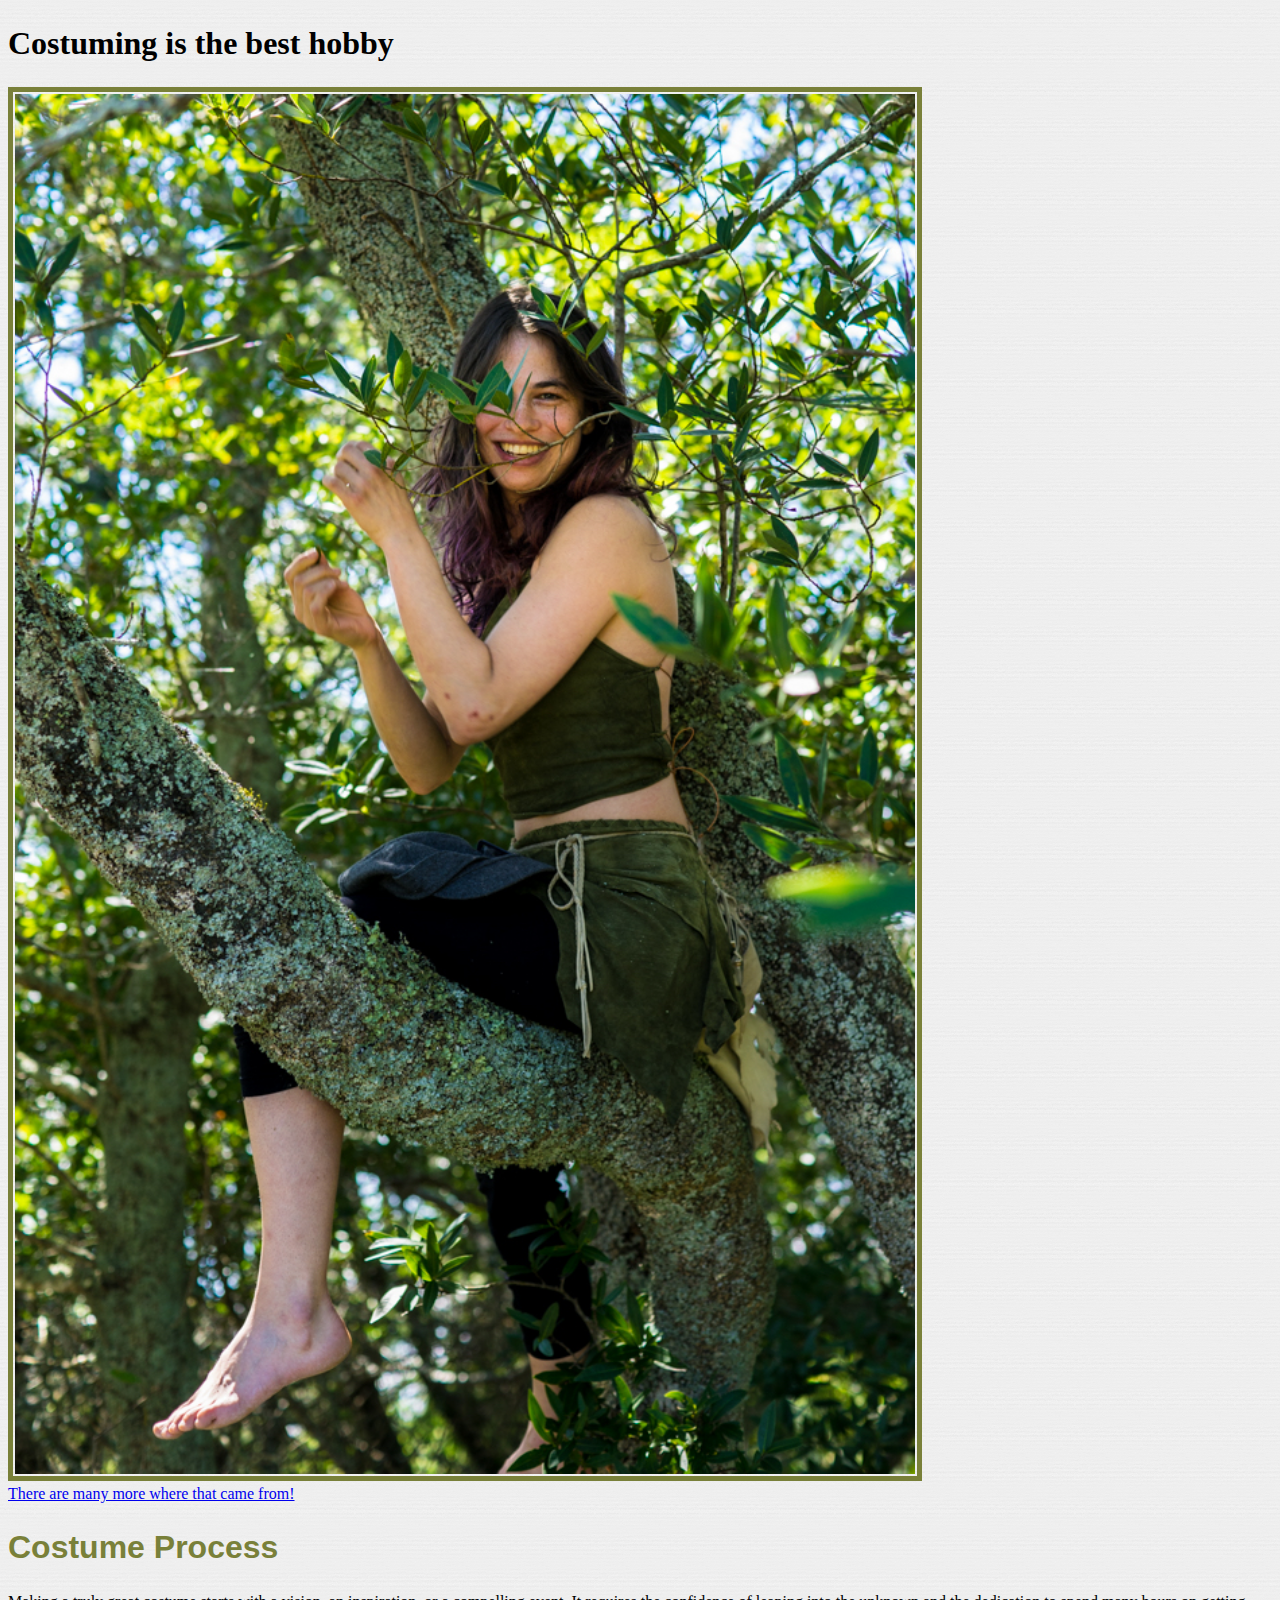
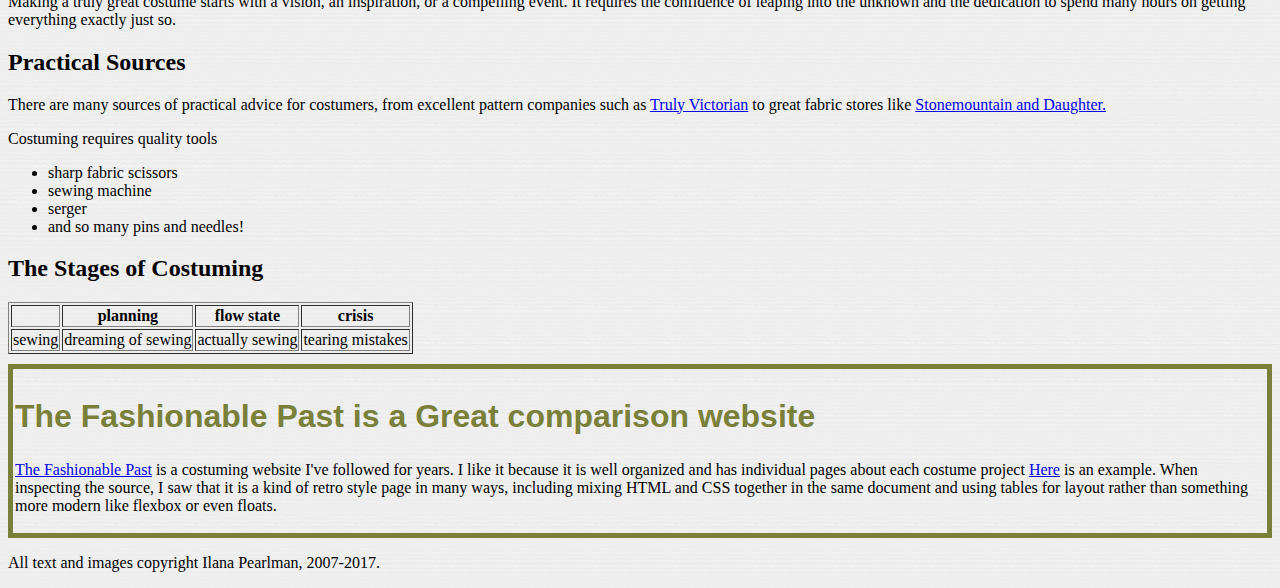
<file: index.html>
<!DOCTYPE html>
<html>
  <head>
    <title class="color">Costumes are great</title>
    <link rel="stylesheet" type="text/css" href="styles.css" />
  </head>
  <body class="photo_background index_page">
  <h1>Costuming is the best hobby</h1>
  <img class="wider_image" src="photographs/DSC02685.jpg" alt="wearing green suede two piece dress in a tree">
  <br>
  <a href="pictures.html">There are many more where that came from!</a>
  <article>
    <h2 class="color">Costume Process</h2>
    <p>Making a truly great costume starts with a vision, an inspiration, or a compelling event. It requires the confidence of leaping into the unknown and the dedication to spend many hours on getting everything exactly just so.</p>
    <h2>Practical Sources</h2>
    <p>There are many sources of practical advice for costumers, from excellent pattern companies such as <a href="https://www.trulyvictorian.net/">Truly Victorian</a> to great fabric stores like <a href="http://www.stonemountainfabric.com">Stonemountain and Daughter.  </a></p>
  </article>
  <aside>
    <a>Costuming requires quality tools</a>
    <ul>
      <li>sharp fabric scissors</li>
      <li>sewing machine</li>
      <li>serger</li>
      <li>and so many pins and needles!</li>
    </ul>
  </aside>
  <aside>
    <h2> The Stages of Costuming </h2>
    <table border="1">
      <tr>
        <th>&nbsp;</th>
        <th>planning</th>
        <th>flow state</th>
        <th>crisis</th>
      </tr>
      <tr>
        <td>sewing</td>
        <td>dreaming of sewing</td>
        <td>actually sewing</td>
        <td>tearing mistakes</td>
      </tr>
    </table>
  </aside>
  <div ID="comparison_website">
    <h2 class="color">The Fashionable Past is a Great comparison website </h2>
    <p>
    <a href="http://www.koshka-the-cat.com/">The Fashionable Past</a> is a costuming website I've followed for years. I like it because it is well organized and has individual pages about each costume project <a href="http://www.koshka-the-cat.com/chemise_dress.html">Here</a> is an example. When inspecting the source, I saw that it is a kind of retro style page in many ways, including mixing HTML and CSS together in the same document and using tables for layout rather than something more modern like flexbox or even floats.
    </p>
  </div>
  <footer>
  <p> All text and images copyright Ilana Pearlman, 2007-2017.
  </footer>
  </body>
</html>
</file>
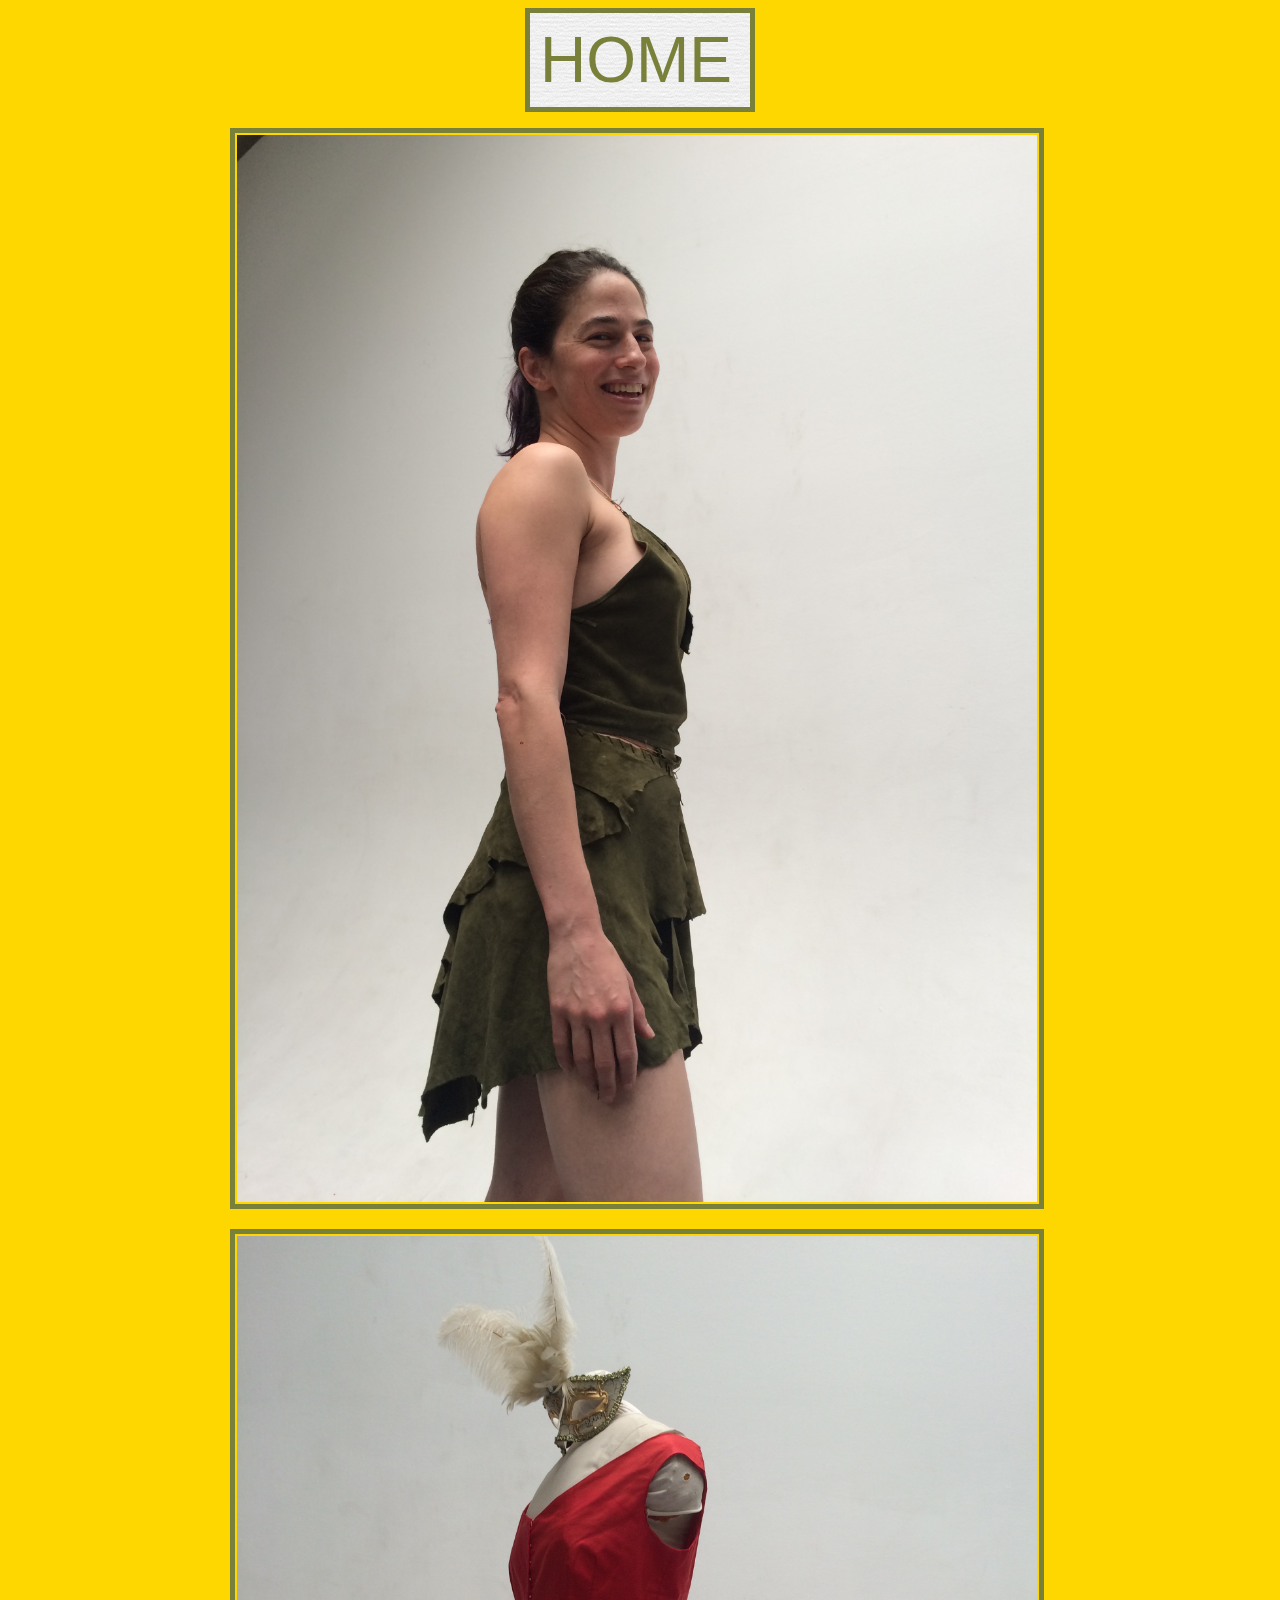
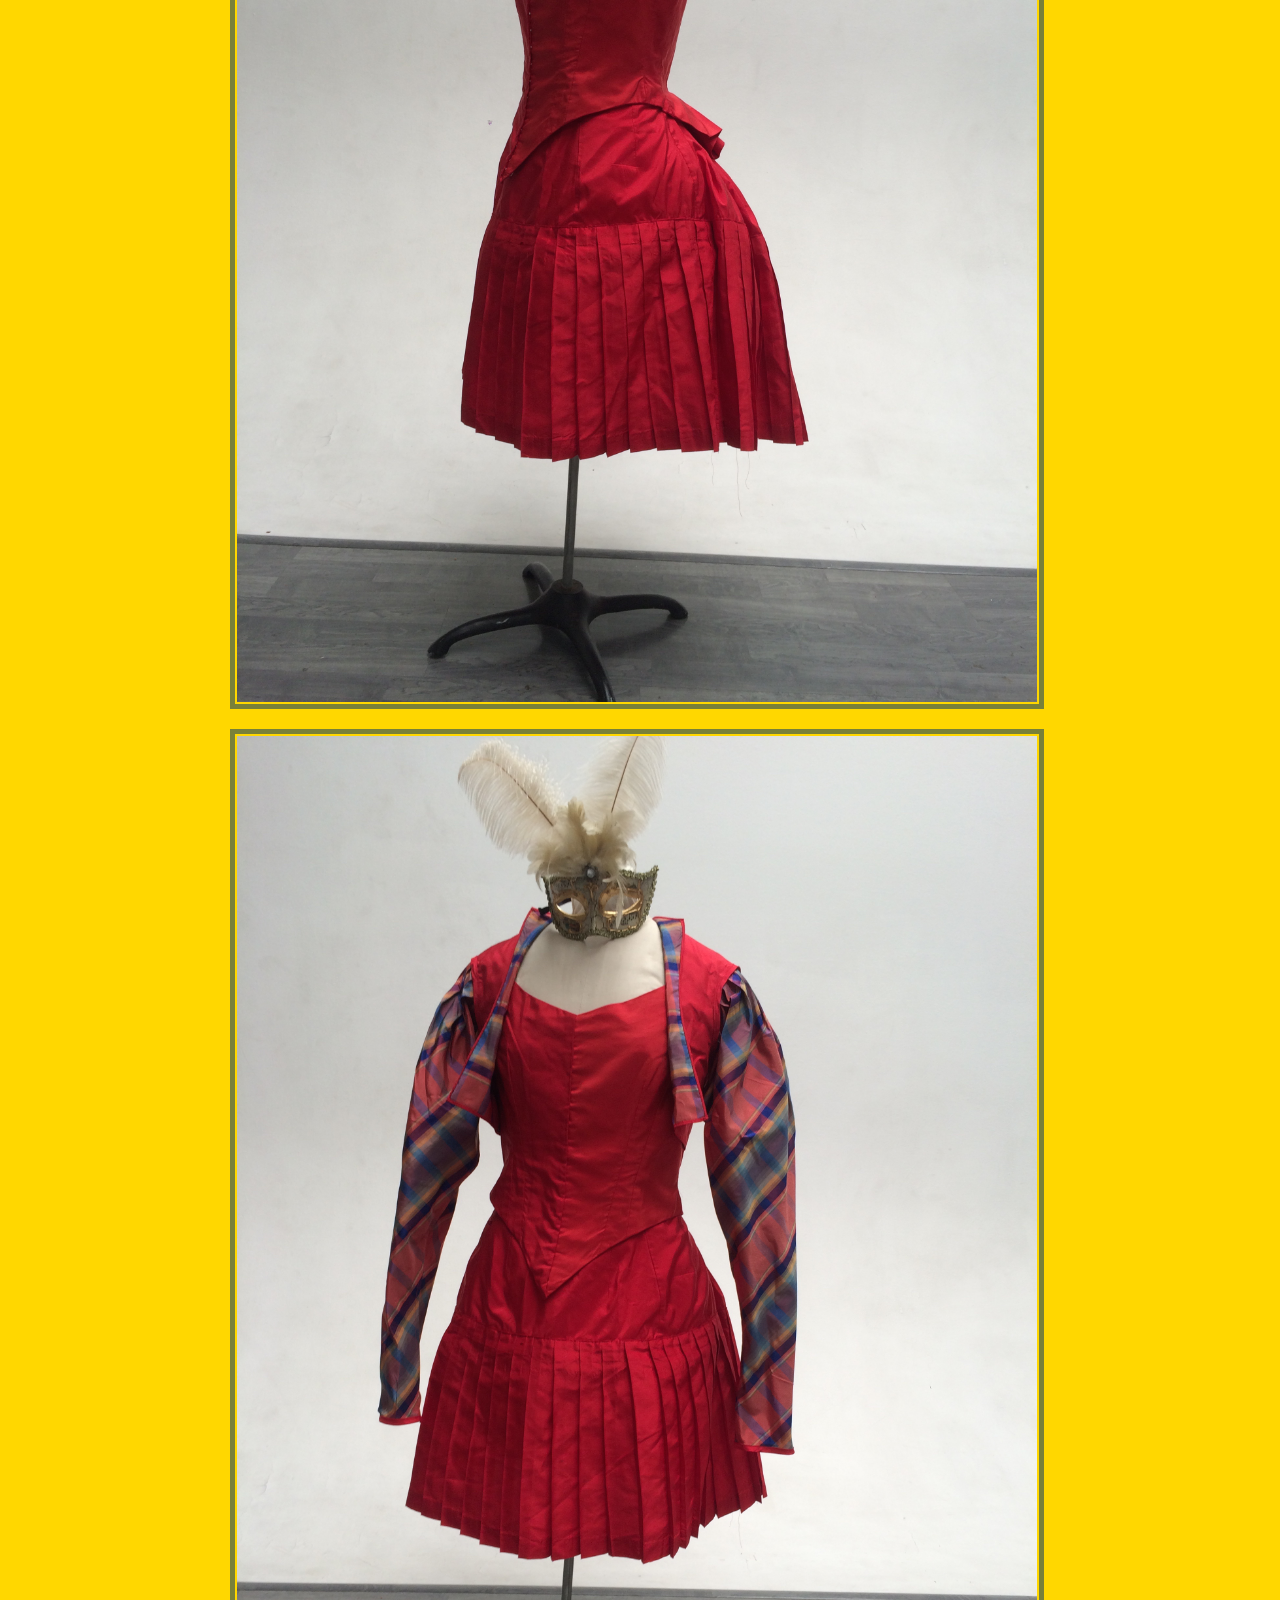
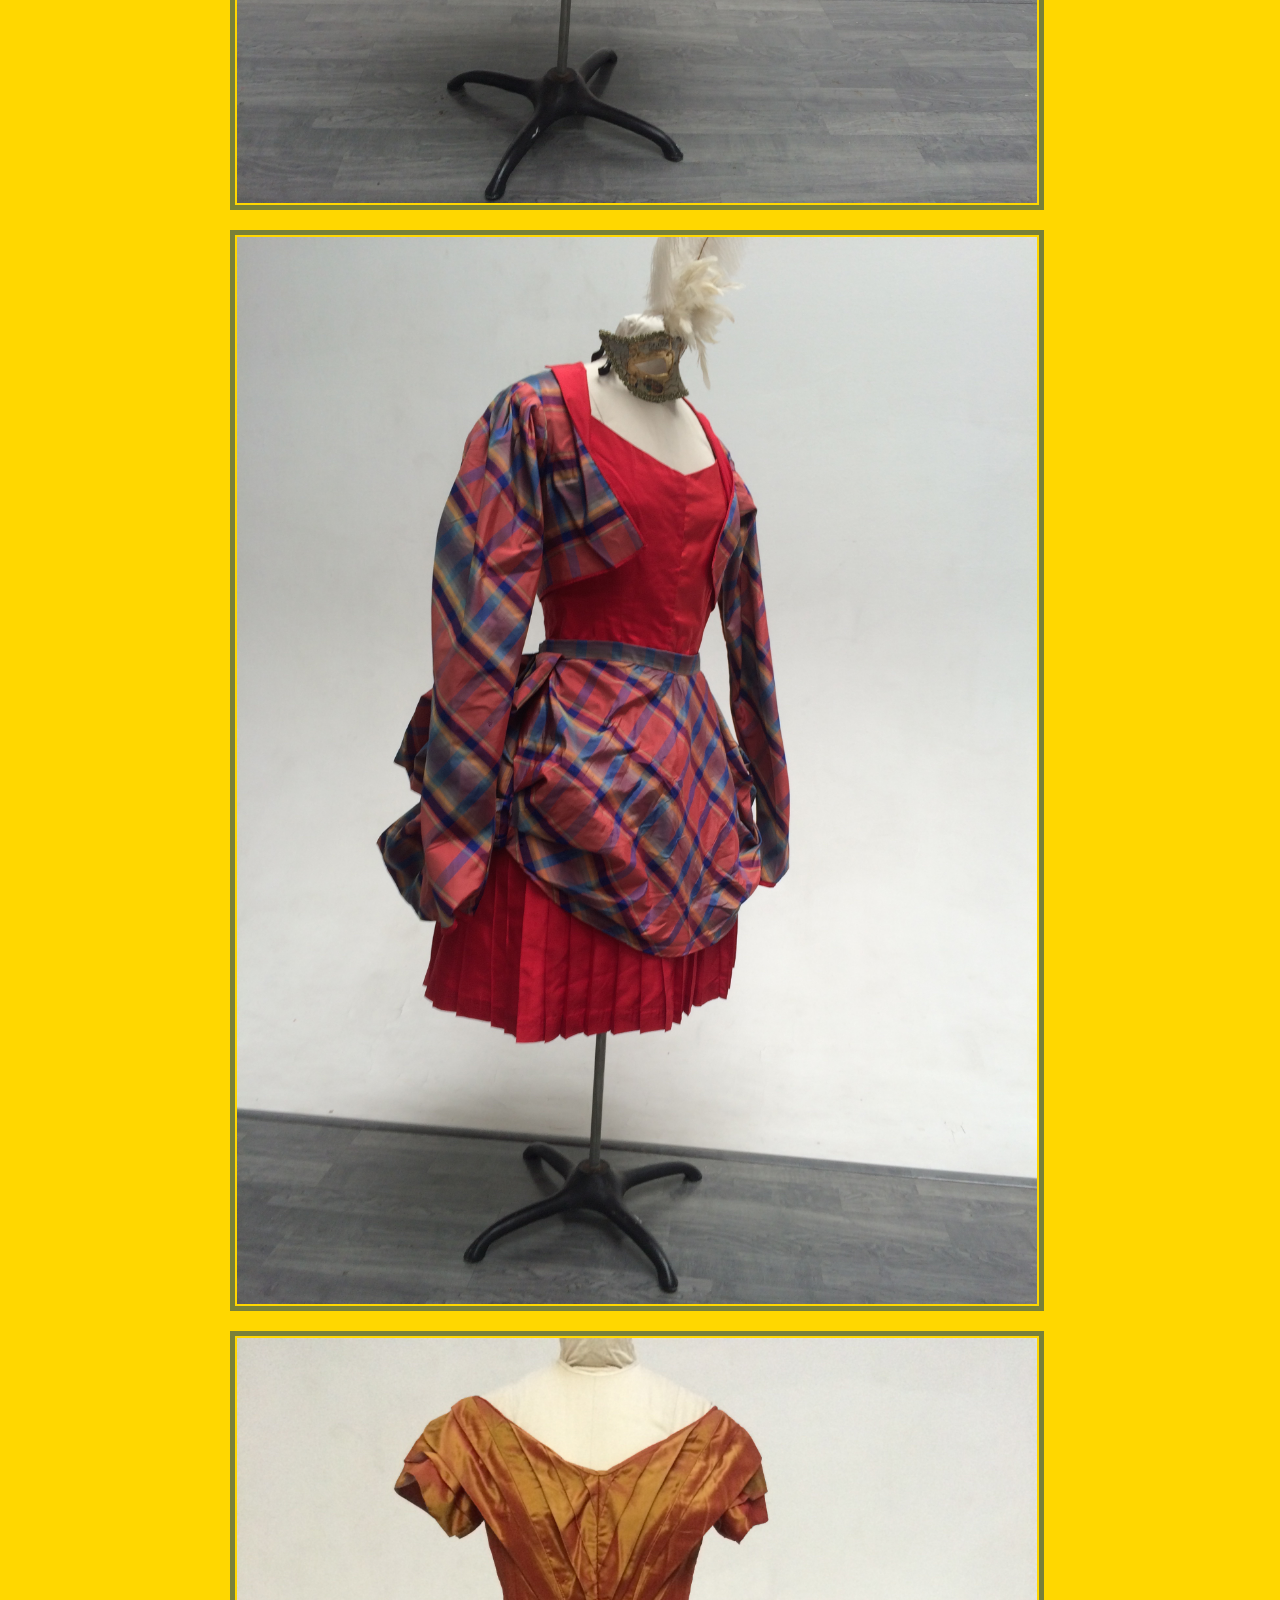
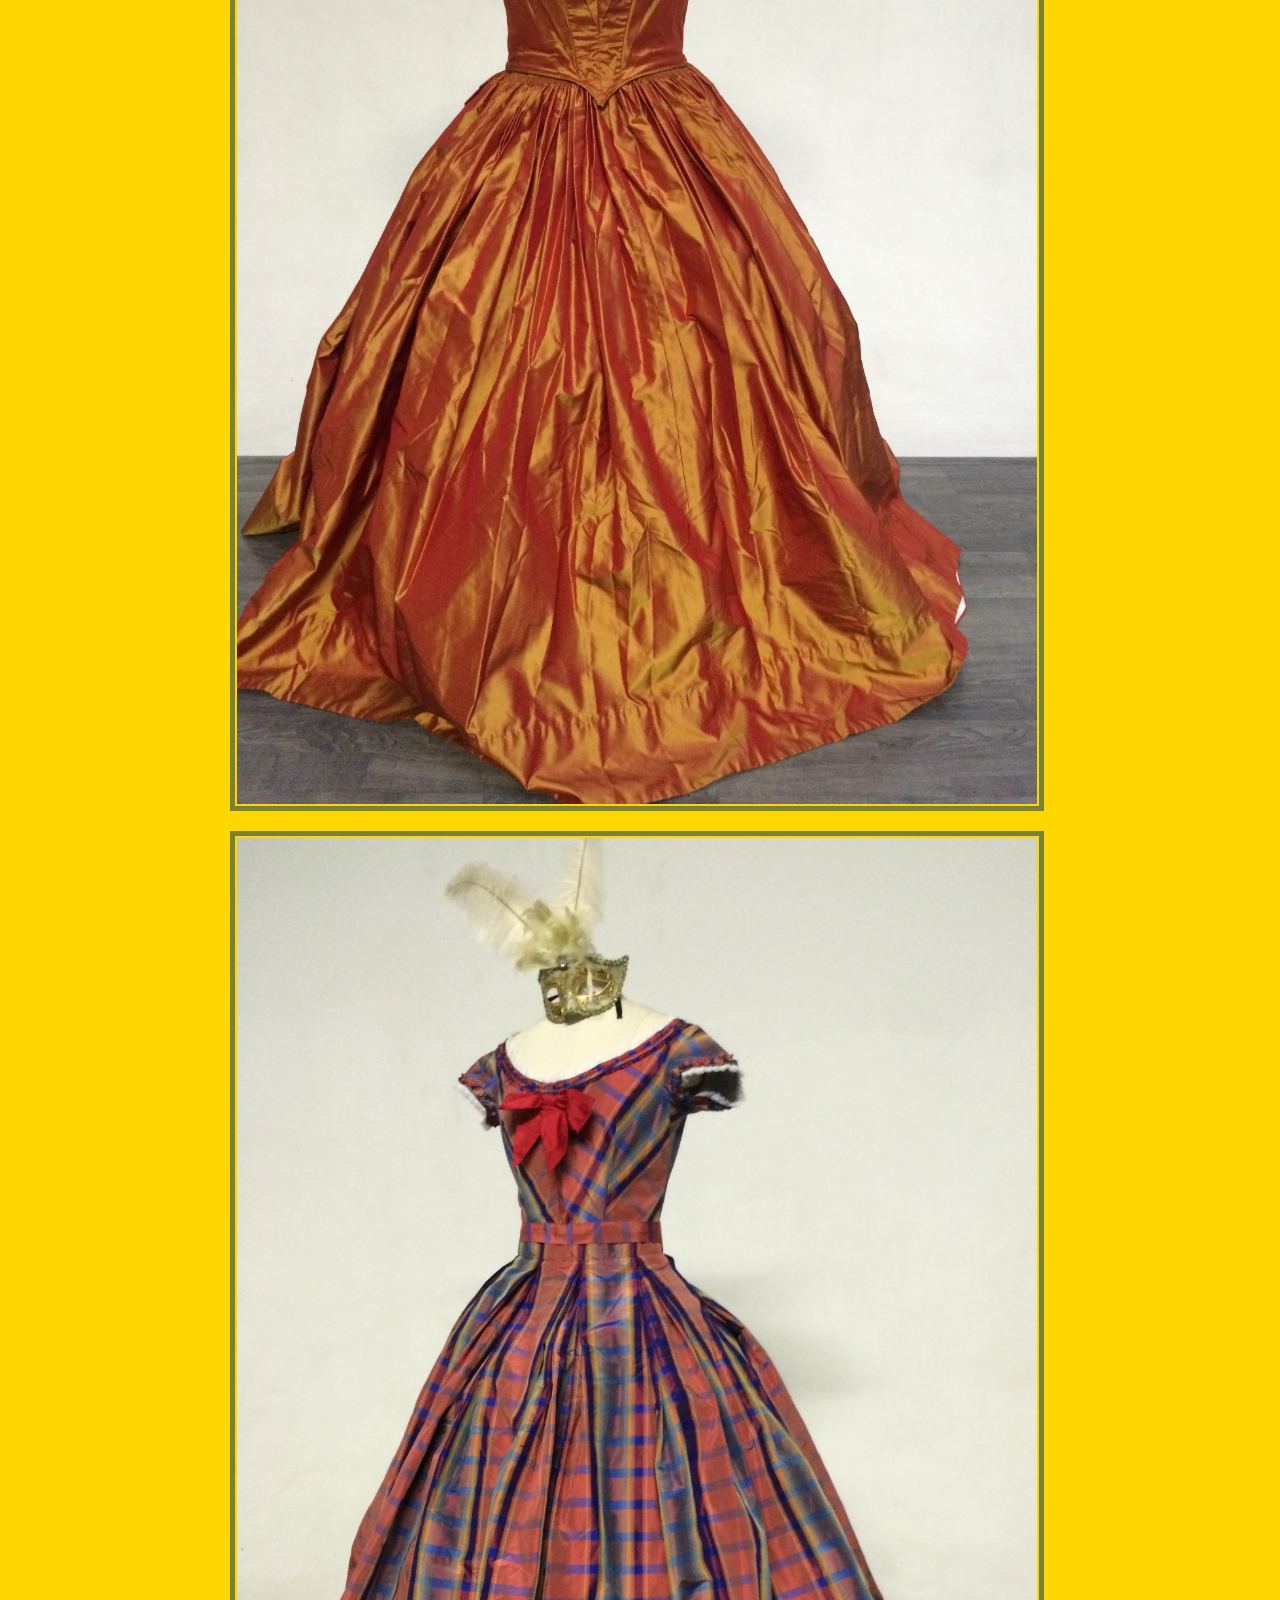
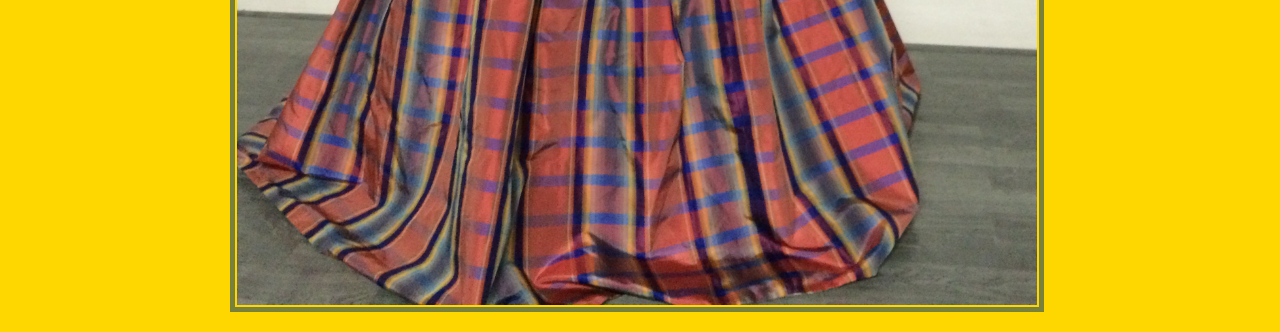
<file: pictures.html>
<!DOCTYPE html>
<html>
  <head>
    <title>Pictures</title>
    <link rel="stylesheet" type="text/css" href="styles.css" />
  </head>
  <body>
    <header>
      <a href="index.html">HOME</a>
    </header>
    <main>
      <figure>
        <img src="photographs/IMG_1838.jpg" alt="green suede dress side">
      </figure>
      <figure>
        <img src="photographs/IMG_1907.jpg" alt="mini bustle dress side">
      </figure>
      <figure>
        <img src="photographs/IMG_1913.jpg" alt="mini bustle with jacket">
      </figure>
      <figure>
        <img src="photographs/IMG_1928.jpg" alt="mini bustle with jacket back">
      </figure>
      <figure>
        <img src="photographs/IMG_1956.jpg" alt="orange gown">
      </figure>
      <figure>
        <img src="photographs/IMG_1960.jpg" alt="plaid gown">
      </figure>
    </main>
  </body>
</html>
</file>
<file: styles.css>
body {
  background: gold;
}

main {
  width: 900px;
  margin: 0 auto;
}

img {
  width: 800px;
  height: auto;
  padding: 2px;
  border: 5px solid #798039;
  margin: 0 auto;
}

@media only screen and (max-width: 850px) {
    main {
        width: 450px;
    }

    img {
      width: 400px;
    }
}

.wider_image {
  width: 900px;
  height: auto;
}

.photo_background {
  background-image: url(photographs/paper.jpg);
  background-size: 80px;
  background-repeat: repeat;
}

h1 {
  margin-top: 25px;
  margin-bottom: 25px;
}

header {
  font-size: 400%;
  font-family: Arial, sans-serif;
  width: 200px;
  padding: 10px;
  margin: 0 auto;
  background-image: url(photographs/paper.jpg);
  border: 5px solid #798039;
}

header > a:link, header > a:visited {
  color: #798039;
  text-decoration: none;
}

header > a:hover, header > a:active {
  color: #798039;
  text-shadow: 2px 2px 4px #000000;
}

.color {
  color: #798039;
  font-family: Arial, sans-serif;
  font-size: 200%;
}

.index_page a:visited {
  color: black;
}

#comparison_website {
  border: 5px solid #798039;
  padding: 2px;
  margin: 10px 0 10px;
}
</file>
